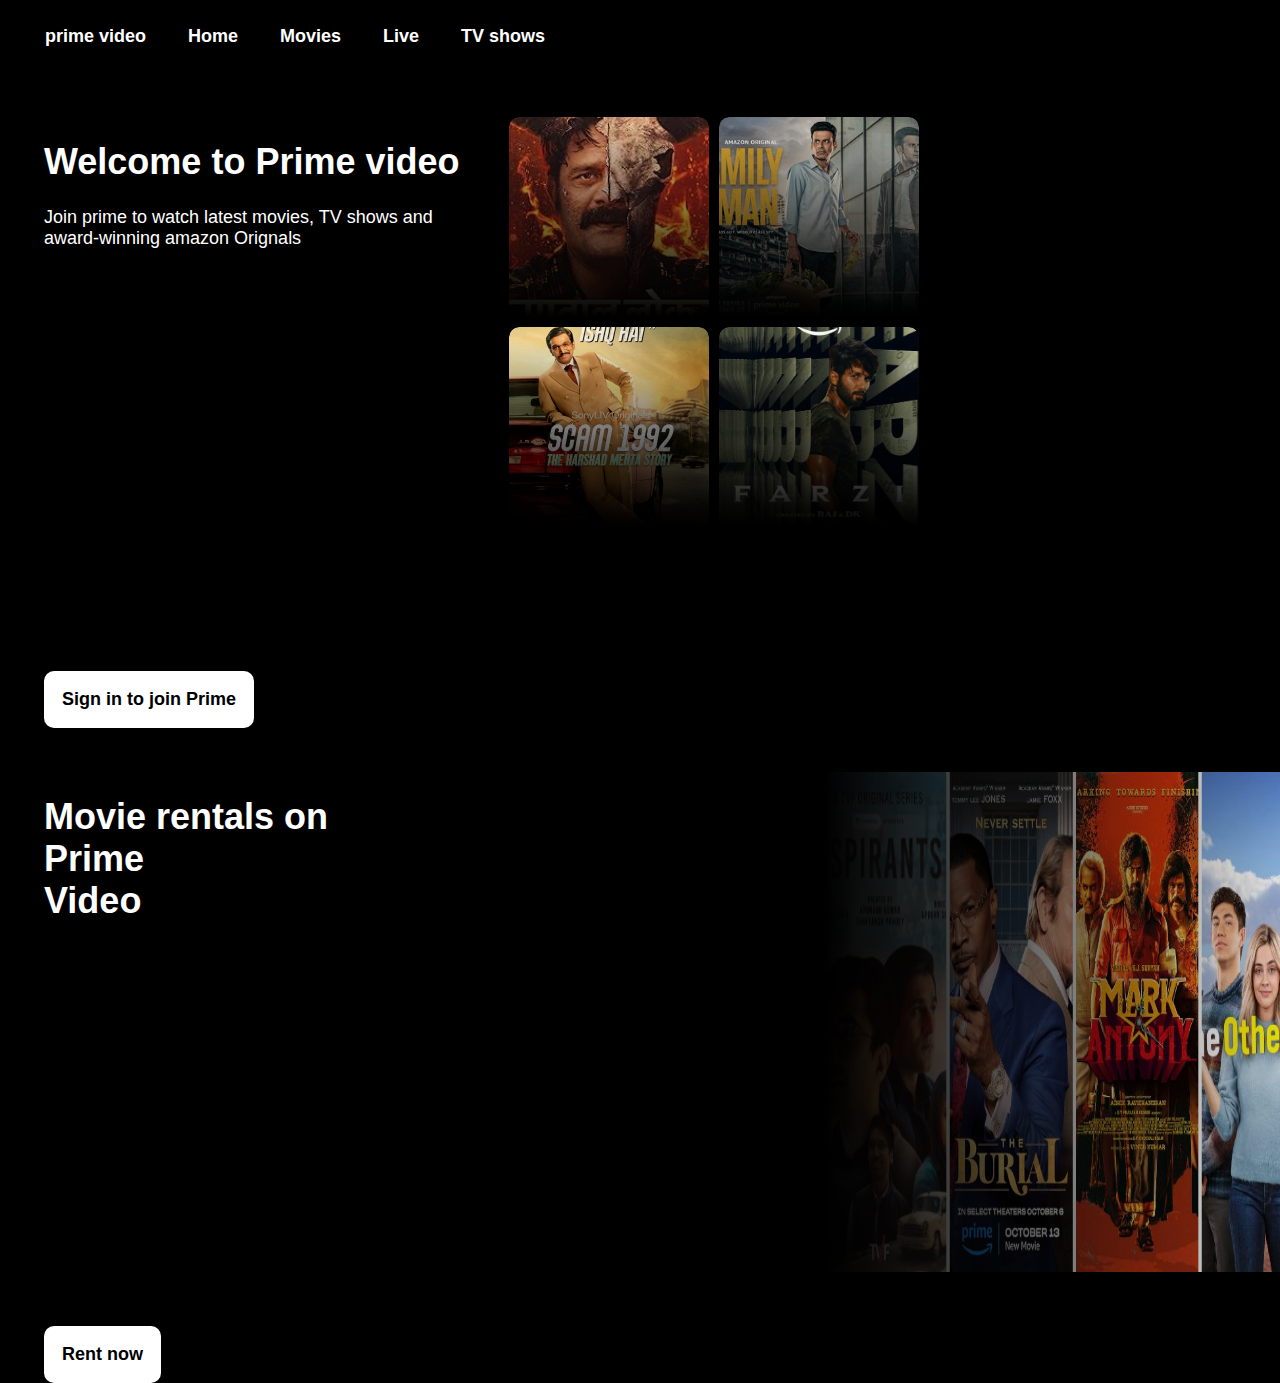
<file: index/index.html>
<!DOCTYPE html>
<html lang="en">
<head>
    <meta charset="UTF-8">
    <meta http-equiv="X-UA-Compatible" content="IE=edge">
    <meta name="viewport" content="width=device-width, initial-scale=1.0">
    <title>UI</title>
    <link rel="stylesheet" href="styles.css">
</head>
<body>
    <nav class="nav">
        <a class="nav-icon" aria-current="page" href="C:\Users\mi\Desktop\com\index\portfolio.html">prime video</a>
        <a class="nav-icon" href="C:\Users\mi\Desktop\com\index\portfolio.html">Home</a>
        <a class="nav-icon" href="C:\Users\mi\Desktop\com\index\portfolio.html">Movies</a>
        <a class="nav-icon" href="C:\Users\mi\Desktop\com\index\portfolio.html">Live</a>
        <a class="nav-icon " aria-disabled="true">TV shows</a>
      </nav>

      <div class="body-content">
        <div class="text-content">
            <h1>Welcome to Prime video</h1>
            <p>Join prime to watch latest movies, TV shows and
            <span>award-winning amazon Orignals</span>
            </p>
        </div>
        <div class="separator"></div>
        <div class="image"> 
            <img src="patallok.jpg" alt="img1">
            <img src="family-man.jpeg" alt="img2">
            <img src="scam.jpg" alt="img3">
            <img src="farzi.jpg" alt="img4">

        </div>

      </div>
      <button class="signin-btn" href="C:\Users\mi\Desktop\com\index\portfolio.html">Sign in to join Prime</button>

      <div class="lower-body">
        <h1 class="lwr-text">Movie rentals on Prime<br> Video</br></h1>
        <p>Early Access to new movies, before digital subscription</p>
        <div class="separator"></div>
        <div class="imagess">
            <img src="prime.jpg" alt="bg">
        </div>
       
      </div>
      <button class="signin-btn" href="C:\Users\mi\Desktop\com\index\portfolio.html">Rent now</button>
      
    
</body>
</html>
</file>
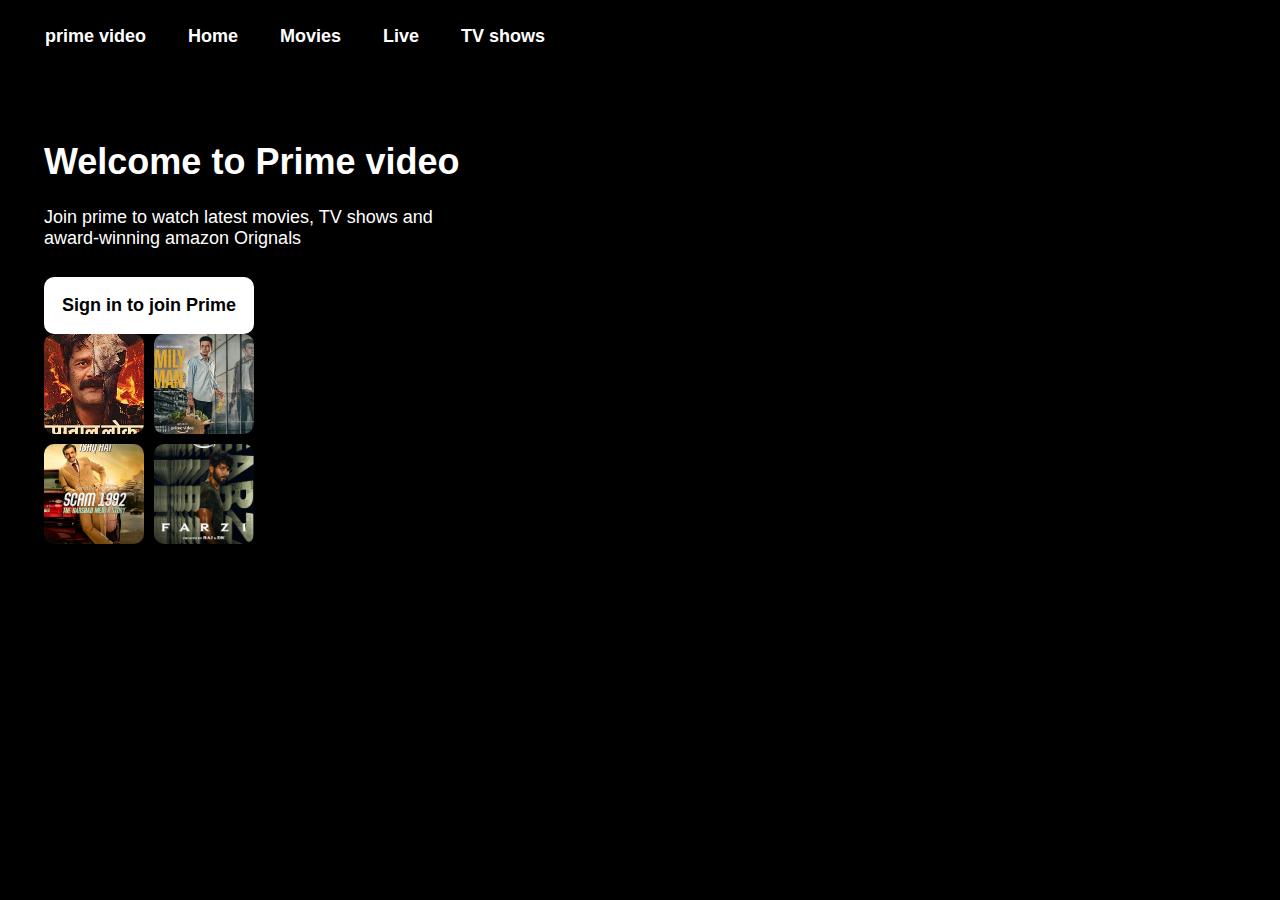
<file: index/UI.html>
<!DOCTYPE html>
<!-- saved from url=(0048)file:///C:/Users/mi/Desktop/com/index/index.html -->
<html lang="en"><head><meta http-equiv="Content-Type" content="text/html; charset=UTF-8">
    
    <meta http-equiv="X-UA-Compatible" content="IE=edge">
    <meta name="viewport" content="width=device-width, initial-scale=1.0">
    <title>UI</title>
    <link rel="stylesheet" href="./UI_files/styles.css">
</head>
<body>
    <nav class="nav">
        <a class="nav-icon" aria-current="page" href="file:///C:/Users/mi/Desktop/com/index/index.html#">prime video</a>
        <a class="nav-icon" href="file:///C:/Users/mi/Desktop/com/index/index.html#">Home</a>
        <a class="nav-icon" href="file:///C:/Users/mi/Desktop/com/index/index.html#">Movies</a>
        <a class="nav-icon" href="file:///C:/Users/mi/Desktop/com/index/index.html#">Live</a>
        <a class="nav-icon " aria-disabled="true">TV shows</a>
      </nav>

      <div class="body-content">
        <div class="text-content">
            <h1>Welcome to Prime video</h1>
            <p>Join prime to watch latest movies, TV shows and
            <span>award-winning amazon Orignals</span>
            </p>
        </div>
        <button class="signin-btn">Sign in to join Prime</button>
        <div class="image"> 
            <img src="./UI_files/patallok.jpg" alt="img1">
            <img src="./UI_files/family-man.jpeg" alt="img2">
            <img src="./UI_files/scam.jpg" alt="img3">
            <img src="./UI_files/farzi.jpg" alt="img4">

        </div>

      </div>
    

</body></html>
</file>
<file: index/styles.css>
body{
    background-color: black;
    margin: 0;
    width: auto;
    
}

.nav{
    background-color: black; /* Black background */
    padding: 26px; /* Add some padding */
    text-align: left;
}

.nav a{
    color: white; /* White text color */
    text-decoration: none; /* Remove underline */
    font-size: 18px; /* Font size */
    font-family: Arial, Helvetica, sans-serif;
    font-weight: bold;
    margin: 0 4px; /* Add spacing between links */
    padding: 0px 15px; /* Padding for better click area */
    display: inline-block;
}

.nav a:hover {
    background-color: gray; /* Gray background on hover */
    border-radius: 5px; /* Rounded corners */
}

.body-content{
    height: 500px;
    width: 100%;
    padding: 44px;
    background-color: black;
    color: white;
    font-family: Arial, Helvetica, sans-serif;
    font-size: 18px;
    display: flex;
}
h1{
    font-size: 36px;
    font-family: Arial;
}
span{
    display: block;
}

.signin-btn {
    margin-top: 10px;
    background-color: white; /* White background */
    color: black; /* Black text */
    border: none;
    margin-left: 44px;
    padding: 18px;
    font-size: 18px;
    border-radius: 10px; /* Rounded corners */
    cursor: pointer;
    font-weight: bold;
}
.image{
    display: grid;
    grid-template-columns: repeat(2, 200px); /* 2 columns */
    grid-template-rows: repeat(2, 200px); /* 2 rows */
    gap: 10px;
}
.image img{
    width: 200px; /* Adjust size */
    height: 200px;
    border-radius: 10px; /* Optional: Rounded corners */
    object-fit: cover;
    -webkit-mask-image: linear-gradient(to bottom, rgba(0, 0, 0, 1), rgba(0, 0, 0, 0));
    mask-image: linear-gradient(to bottom, rgba(0, 0, 0, 1), rgba(0, 0, 0, 0));
}
.separator{
    height: 100%;
    width: 50px;
    background-color: black;
    color: white;
}
.lwr-text {
    font-size: 36px;
    font-family: Arial, Helvetica, sans-serif;
    color:white;
}
.lower-body{
    padding-top: 44px;
    padding-left: 44px;
    padding-bottom: 44px;
    padding-right: 0px;
    margin-top: 200px;
    margin: auto;
    display: flex;
    height: 500px;
    width: 100%;
}

.imagess img{
    width: 500px; /* Adjust size */
    height: 100%;
    border-radius: 10px; /* Optional: Rounded corners */
    justify-content: end;
    /*object-fit: cover;*/
    -webkit-mask-image: linear-gradient(to left, rgba(0, 0, 0, 1), rgba(0, 0, 0, 0));
    mask-image: linear-gradient(to left, rgba(0, 0, 0, 1), rgba(0, 0, 0, 0));
    padding: 0;
}
</file>
<file: index/UI_files/styles.css>
body{
    background-color: black;
    margin: 0;
    
}

.nav{
    background-color: black; /* Black background */
    padding: 26px; /* Add some padding */
    text-align: left;
}

.nav a{
    color: white; /* White text color */
    text-decoration: none; /* Remove underline */
    font-size: 18px; /* Font size */
    font-family: Arial, Helvetica, sans-serif;
    font-weight: bold;
    margin: 0 4px; /* Add spacing between links */
    padding: 0px 15px; /* Padding for better click area */
    display: inline-block;
}

.nav a:hover {
    background-color: gray; /* Gray background on hover */
    border-radius: 5px; /* Rounded corners */
}

.body-content{
    padding: 44px;
    background-color: black;
    color: white;
    font-family: Arial, Helvetica, sans-serif;
    font-size: 18px;
    display: inline-block;
}
h1{
    font-size: 36px;
    font-family: Arial;
}
span{
    display: block;
}

.signin-btn {
    margin-top: 10px;
    background-color: white; /* White background */
    color: black; /* Black text */
    border: none;
    padding: 18px;
    font-size: 18px;
    border-radius: 10px; /* Rounded corners */
    cursor: pointer;
    font-weight: bold;
}
.image{
    display: grid;
    grid-template-columns: repeat(2, 100px); /* 2 columns */
    grid-template-rows: repeat(2, 100px); /* 2 rows */
    gap: 10px;
}
.image img{
    width: 100px; /* Adjust size */
    height: 100px;
    border-radius: 10px; /* Optional: Rounded corners */
    object-fit: cover;
}
</file>
